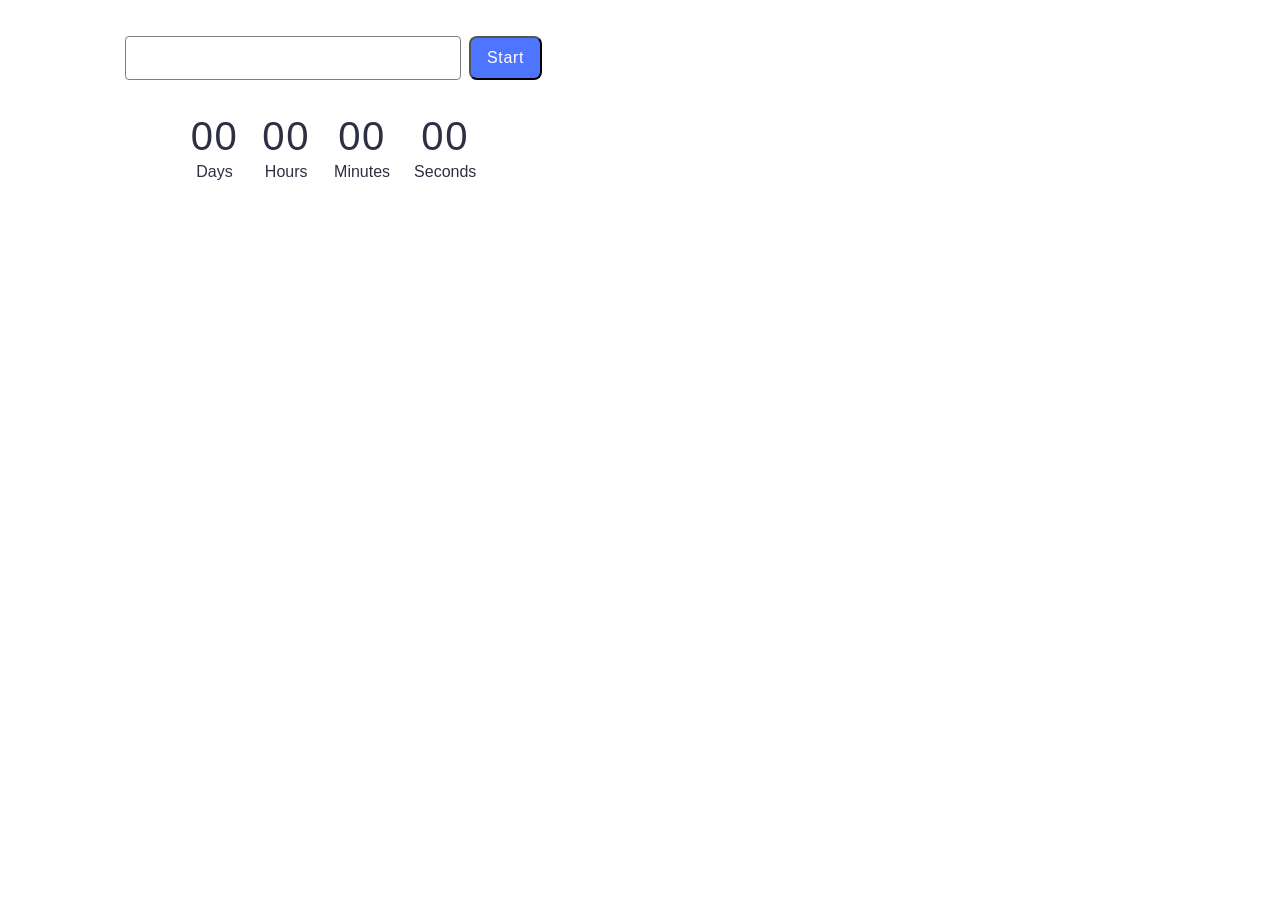
<file: src/1-timer.html>
<!DOCTYPE html>
<html lang="en">
  <head>
    <meta charset="UTF-8" />
    <meta name="viewport" content="width=device-width, initial-scale=1.0" />
    <title>timer</title>
    <script type="module" src="./js/1-timer.js"></script>
    <link rel="stylesheet" href="./css/1-timer.css" />
  </head>
  <body>
    <div class="page-timer">
      <div class="page-input">
        <input type="text" id="datetime-picker" />
        <button type="button" data-start>Start</button>
      </div>
      <div class="timer">
        <div class="field">
          <span class="value" data-days>00</span>
          <span class="label">Days</span>
        </div>
        <div class="field">
          <span class="value" data-hours>00</span>
          <span class="label">Hours</span>
        </div>
        <div class="field">
          <span class="value" data-minutes>00</span>
          <span class="label">Minutes</span>
        </div>
        <div class="field">
          <span class="value" data-seconds>00</span>
          <span class="label">Seconds</span>
        </div>
      </div>
    </div>
  </body>
</html>
</file>
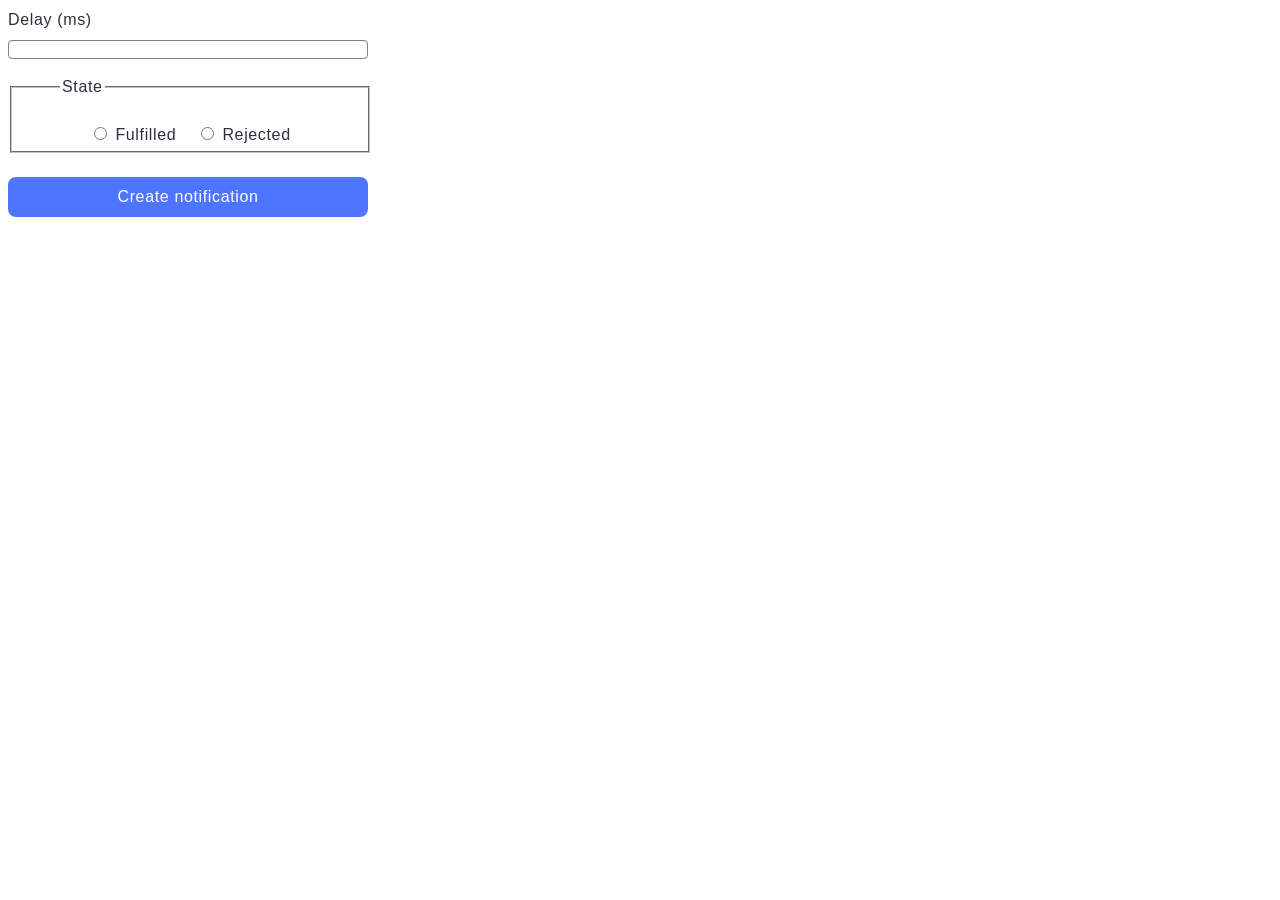
<file: src/2-snackbar.html>
<!DOCTYPE html>
<html lang="en">
  <head>
    <meta charset="UTF-8" />
    <meta name="viewport" content="width=device-width, initial-scale=1.0" />
    <title>snackbar</title>
    <script type="module" src="./js/2-snackbar.js"></script>
    <link rel="stylesheet" href="./css/2-snackbar.css" />
  </head>
  <body>
    <form class="form">
      <label class="page-input-label">
        Delay (ms)
        <input class="page-input" type="number" name="delay" required />
      </label>

      <fieldset>
        <legend>State</legend>
        <div class="radio-btns">
          <label>
            <input type="radio" name="state" value="fulfilled" required />
            Fulfilled
          </label>
          <label>
            <input type="radio" name="state" value="rejected" required />
            Rejected
          </label>
        </div>
      </fieldset>

      <button class="page-button" type="submit">Create notification</button>
    </form>
  </body>
</html>
</file>
<file: src/css/1-timer.css>
#datetime-picker {
  border: 1px solid #808080;
  border-radius: 4px;
  font-weight: 400;
  font-size: 16px;
  line-height: 1.5;
  letter-spacing: 0.04em;
  color: #2e2f42;
  padding: 8px 118px 8px 16px;
}
#datetime-picker:hover {
  border-color: #2e2f42;
}
#datetime-picker:active {
  border-color: #4e75ff;
  color: #000000;
}
#datetime-picker:disabled {
  border-color: #808080;
  color: #808080;
  cursor: not-allowed;
}

[data-start] {
  cursor: pointer;
  border-radius: 8px;
  padding: 8px 16px;
  background-color: #4e75ff;
  font-weight: 500;
  font-size: 16px;
  line-height: 1.5;
  letter-spacing: 0.04em;
  color: #fff;
}
[data-start]:disabled {
  background-color: #cfcfcf;
  color: #989898;
  cursor: not-allowed;
}
[data-start]:hover {
  background-color: #6c8cff;
  color: #fff;
}
.page-input {
  display: flex;
  gap: 8px;
}
.timer {
  display: flex;
  gap: 24px;
}
.field {
  display: flex;
  flex-direction: column;
  align-items: center;
  justify-content: center;
}
body {
  margin-top: 36px;
  margin-left: 156px;
}
.page-timer {
  display: flex;
  flex-direction: column;
  gap: 32px;
  align-items: center;
  justify-content: center;
  width: 100%;
  max-width: 355px;
  box-sizing: border-box;
}
.value {
  font-family: 'Montserrat', sans-serif;
  font-weight: 400;
  font-size: 40px;
  line-height: 1.2;
  letter-spacing: 0.04em;
  color: #2e2f42;
}
.label {
  font-family: 'Montserrat', sans-serif;
  font-weight: 400;
  font-size: 16px;
  line-height: 1.5;
  color: #2e2f42;
}
</file>
<file: src/css/2-snackbar.css>
.form {
  max-width: 360px;
}
.page-input-label {
  display: flex;
  flex-direction: column;
  gap: 8px;
  width: 100%;
  font-family: 'Montserrat', sans-serif;
  font-weight: 400;
  font-size: 16px;
  line-height: 1.5;
  letter-spacing: 0.04em;
  color: #2e2f42;
  margin-bottom: 16px;
}

.page-input {
  border: 1px solid #808080;
  border-radius: 4px;
  color: #2e2f42;
  outline: none;
  transition: border-color 0.3s ease;
}

.page-input:hover {
  border-color: #000000;
}

.page-input:active {
  border-color: #4e75ff;
}

.page-input:focus {
  border-color: #4e75ff;
}
fieldset {
  width: 100%;
  height: 78px;
  padding: 0;
  align-items: center;
  justify-content: center;
  padding: 24px 48px 8px 48px;
  box-sizing: border-box;
  font-weight: 400;
  font-size: 16px;
  line-height: 1.5;
  letter-spacing: 0.04em;
  color: #2e2f42;
  font-family: 'Montserrat', sans-serif;
  margin-bottom: 24px;
}
.radio-btns {
  display: flex;
  justify-content: center;
  align-items: center;
  gap: 20px;
}
.radio-btns input[type='radio'] {
  cursor: pointer;
}
.page-button {
  border-radius: 8px;
  padding: 8px 16px;
  width: 360px;
  height: 40px;
  background-color: #4e75ff;
  font-weight: 500;
  font-size: 16px;
  line-height: 1.5;
  letter-spacing: 0.04em;
  color: #fff;
  font-family: 'Montserrat', sans-serif;
  border: none;
  cursor: pointer;
}
.page-button:hover {
  background-color: #6c8cff;
}
</file>
